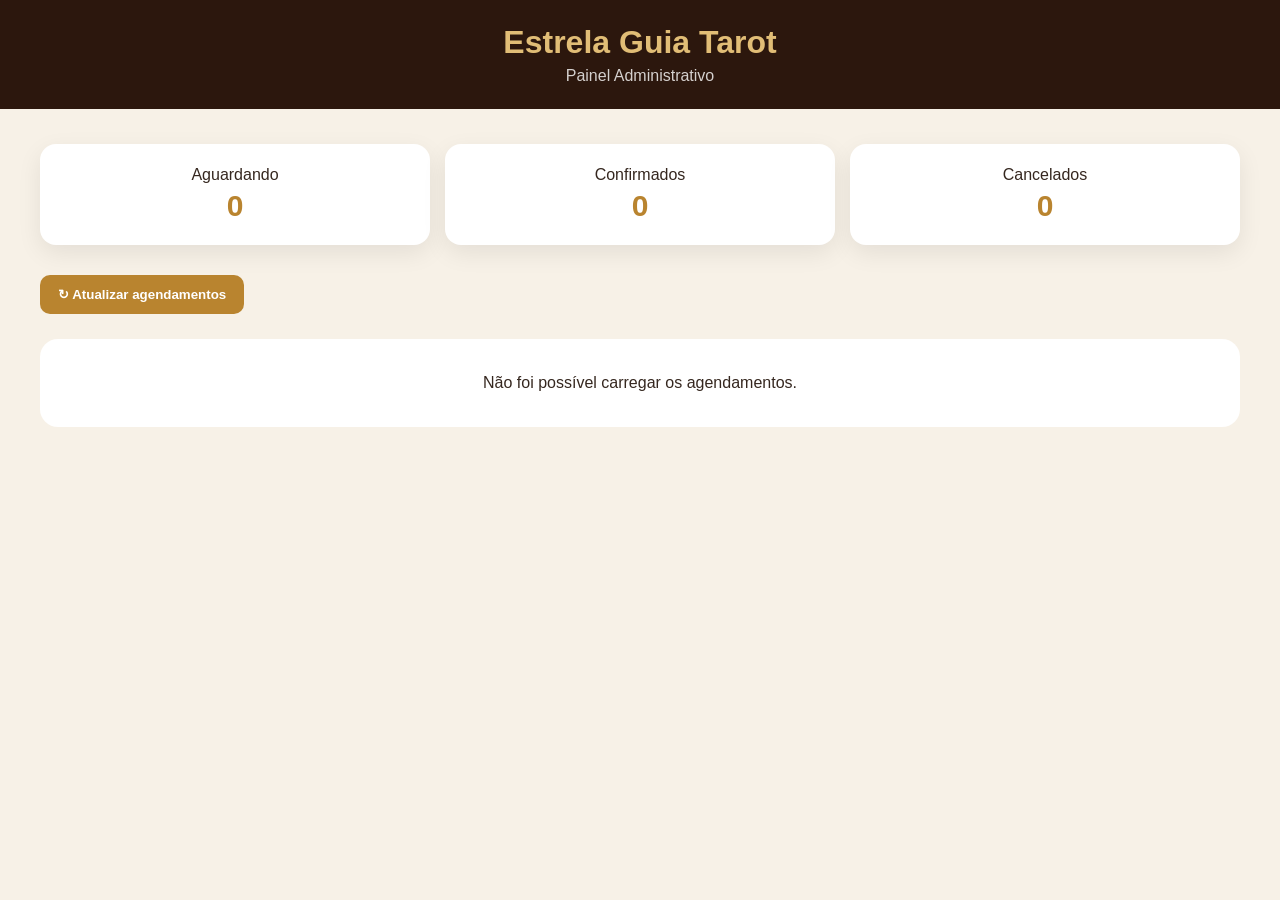
<file: admin.html>
<!DOCTYPE html>
<html lang="pt-BR">

<head>
  <meta charset="UTF-8">

  <meta
    name="viewport"
    content="width=device-width, initial-scale=1.0"
  >

  <meta
    name="robots"
    content="noindex,nofollow"
  >

  <title>
    Administração — Estrela Guia Tarot
  </title>

  <style>

    * {
      box-sizing: border-box;
      margin: 0;
      padding: 0;
    }

    body {
      font-family: Arial, sans-serif;
      background: #f7f1e7;
      color: #35271f;
      min-height: 100vh;
    }

    header {
      background: #2c170d;
      color: #fff;
      padding: 24px 20px;
      text-align: center;
    }

    header h1 {
      color: #e1bd76;
      margin-bottom: 6px;
    }

    header p {
      opacity: .8;
    }

    main {
      width: min(1200px, 94%);
      margin: 35px auto;
    }

    .resumo {
      display: grid;
      grid-template-columns:
        repeat(3, 1fr);
      gap: 15px;
      margin-bottom: 30px;
    }

    .resumo-card {
      background: white;
      padding: 22px;
      border-radius: 16px;
      text-align: center;
      box-shadow:
        0 8px 25px
        rgba(0,0,0,.08);
    }

    .resumo-card strong {
      display: block;
      font-size: 30px;
      color: #b9842f;
      margin-top: 5px;
    }

    .barra {
      display: flex;
      gap: 10px;
      flex-wrap: wrap;
      margin-bottom: 25px;
    }

    button {
      border: none;
      border-radius: 10px;
      padding: 12px 18px;
      font-weight: bold;
      cursor: pointer;
    }

    .atualizar {
      background: #b9842f;
      color: white;
    }

    .lista {
      display: grid;
      gap: 18px;
    }

    .agendamento {
      background: white;
      border-radius: 18px;
      padding: 22px;
      box-shadow:
        0 8px 25px
        rgba(0,0,0,.08);
    }

    .topo-card {
      display: flex;
      justify-content:
        space-between;
      gap: 15px;
      align-items: flex-start;
      margin-bottom: 18px;
    }

    .nome {
      font-size: 22px;
      font-weight: bold;
      color: #4b2b18;
    }

    .status {
      padding: 7px 12px;
      border-radius: 999px;
      font-size: 12px;
      font-weight: bold;
    }

    .aguardando {
      background: #fff0c7;
      color: #765000;
    }

    .confirmado {
      background: #d9f5df;
      color: #176329;
    }

    .cancelado {
      background: #f8dddd;
      color: #8a2020;
    }

    .dados {
      display: grid;
      grid-template-columns:
        repeat(2, 1fr);
      gap: 10px 20px;
    }

    .dados p {
      line-height: 1.5;
    }

    .acoes {
      display: flex;
      gap: 10px;
      flex-wrap: wrap;
      margin-top: 20px;
    }

    .confirmar {
      background: #287a3e;
      color: white;
    }

    .cancelar {
      background: #a73535;
      color: white;
    }

    .whatsapp {
      background: #1f9d55;
      color: white;
    }

    .mensagem {
      text-align: center;
      padding: 35px;
      background: white;
      border-radius: 18px;
    }

    @media(max-width:700px) {

      .resumo {
        grid-template-columns: 1fr;
      }

      .dados {
        grid-template-columns: 1fr;
      }

      .topo-card {
        flex-direction: column;
      }

      .acoes button {
        width: 100%;
      }

    }

  </style>
</head>


<body>

<header>

  <h1>
    Estrela Guia Tarot
  </h1>

  <p>
    Painel Administrativo
  </p>

</header>


<main>

  <section class="resumo">

    <div class="resumo-card">
      Aguardando
      <strong id="total-aguardando">
        0
      </strong>
    </div>

    <div class="resumo-card">
      Confirmados
      <strong id="total-confirmados">
        0
      </strong>
    </div>

    <div class="resumo-card">
      Cancelados
      <strong id="total-cancelados">
        0
      </strong>
    </div>

  </section>


  <div class="barra">

    <button
      class="atualizar"
      id="atualizar"
      type="button"
    >
      ↻ Atualizar agendamentos
    </button>

  </div>


  <div
    id="lista"
    class="lista"
  >

    <div class="mensagem">
      Carregando agendamentos...
    </div>

  </div>

</main>


<script>

// =====================================================
// CONFIGURAÇÃO
// =====================================================

const API =
  "https://script.google.com/macros/s/AKfycbwudF762R7finLbS9O9lpUltmN38aIH8AU0gumE9dLi0UgQz9tccHybgS7dyrO-eNc3Yw/exec";


const lista =
  document.getElementById(
    "lista"
  );


const botaoAtualizar =
  document.getElementById(
    "atualizar"
  );


// =====================================================
// SEGURANÇA PARA TEXTO
// =====================================================

function escapar(texto) {

  const elemento =
    document.createElement(
      "div"
    );

  elemento.textContent =
    texto == null
      ? ""
      : String(texto);

  return elemento.innerHTML;
}


// =====================================================
// CARREGAR
// =====================================================

async function carregar() {

  lista.innerHTML =
    '<div class="mensagem">Carregando agendamentos...</div>';


  try {

    const resposta =
      await fetch(
        API +
        "?acao=listar&t=" +
        Date.now(),
        {
          cache: "no-store"
        }
      );


    const dados =
      await resposta.json();


    if (
      !dados.sucesso
    ) {

      throw new Error(
        dados.erro ||
        "Não foi possível carregar."
      );
    }


    mostrar(
      dados.agendamentos || []
    );


  } catch (erro) {

    console.error(
      erro
    );


    lista.innerHTML =
      '<div class="mensagem">' +
      'Não foi possível carregar os agendamentos.' +
      '</div>';
  }
}


// =====================================================
// MOSTRAR
// =====================================================

function mostrar(
  agendamentos
) {

  const aguardando =
    agendamentos.filter(
      item =>
        item.status ===
        "AGUARDANDO"
    ).length;


  const confirmados =
    agendamentos.filter(
      item =>
        item.status ===
        "CONFIRMADO"
    ).length;


  const cancelados =
    agendamentos.filter(
      item =>
        item.status ===
        "CANCELADO"
    ).length;


  document.getElementById(
    "total-aguardando"
  ).textContent =
    aguardando;


  document.getElementById(
    "total-confirmados"
  ).textContent =
    confirmados;


  document.getElementById(
    "total-cancelados"
  ).textContent =
    cancelados;


  if (
    agendamentos.length === 0
  ) {

    lista.innerHTML =
      '<div class="mensagem">' +
      'Nenhum agendamento recebido ainda.' +
      '</div>';

    return;
  }


  lista.innerHTML =
    agendamentos
      .map(
        criarCard
      )
      .join("");
}


// =====================================================
// CARD
// =====================================================

function criarCard(
  item
) {

  const status =
    item.status ||
    "AGUARDANDO";


  let classeStatus =
    "aguardando";


  if (
    status ===
    "CONFIRMADO"
  ) {

    classeStatus =
      "confirmado";
  }


  if (
    status ===
    "CANCELADO"
  ) {

    classeStatus =
      "cancelado";
  }


  const telefone =
    String(
      item.whatsapp || ""
    )
      .replace(
        /\D/g,
        ""
      );


  let telefoneWhatsapp =
    telefone;


  if (
    telefoneWhatsapp &&
    !telefoneWhatsapp.startsWith(
      "55"
    )
  ) {

    telefoneWhatsapp =
      "55" +
      telefoneWhatsapp;
  }


  return `

    <article class="agendamento">

      <div class="topo-card">

        <div class="nome">
          ${escapar(item.nome)}
        </div>

        <span
          class="status ${classeStatus}"
        >
          ${escapar(status)}
        </span>

      </div>


      <div class="dados">

        <p>
          <strong>WhatsApp:</strong>
          ${escapar(item.whatsapp)}
        </p>

        <p>
          <strong>Data:</strong>
          ${escapar(item.data)}
        </p>

        <p>
          <strong>Horário:</strong>
          ${escapar(item.horario)}
        </p>

        <p>
          <strong>Consulta:</strong>
          ${escapar(item.servico)}
        </p>

        <p>
          <strong>Modalidade:</strong>
          ${escapar(item.modalidade)}
        </p>

        <p>
          <strong>Pagamento:</strong>
          ${escapar(item.pagamento)}
        </p>

        <p>
          <strong>Valor:</strong>
          ${escapar(item.valor)}
        </p>

      </div>


      <div class="acoes">

        ${
          status !==
          "CONFIRMADO"

          ?

          `
          <button
            class="confirmar"
            onclick="alterarStatus(
              '${escapar(item.id)}',
              'confirmar'
            )"
          >
            ✓ Confirmar
          </button>
          `

          :

          ""
        }


        ${
          status !==
          "CANCELADO"

          ?

          `
          <button
            class="cancelar"
            onclick="alterarStatus(
              '${escapar(item.id)}',
              'cancelar'
            )"
          >
            ✕ Cancelar
          </button>
          `

          :

          ""
        }


        ${
          telefoneWhatsapp

          ?

          `
          <button
            class="whatsapp"
            onclick="abrirWhatsApp(
              '${telefoneWhatsapp}'
            )"
          >
            WhatsApp
          </button>
          `

          :

          ""
        }

      </div>

    </article>

  `;
}


// =====================================================
// CONFIRMAR / CANCELAR
// =====================================================

async function alterarStatus(
  id,
  acao
) {

  const texto =
    acao ===
    "confirmar"
      ? "confirmar"
      : "cancelar";


  if (
    !confirm(
      `Deseja realmente ${texto} este agendamento?`
    )
  ) {

    return;
  }


  try {

    const resposta =
      await fetch(
        API,
        {
          method:
            "POST",

          headers: {
            "Content-Type":
              "text/plain;charset=utf-8"
          },

          body:
            JSON.stringify({
              acao:
                acao,

              id:
                id
            })
        }
      );


    const dados =
      await resposta.json();


    if (
      !dados.sucesso
    ) {

      alert(
        dados.erro ||
        "Não foi possível realizar a operação."
      );

      return;
    }


    alert(
      dados.mensagem ||
      "Operação realizada."
    );


    await carregar();


  } catch (erro) {

    console.error(
      erro
    );


    alert(
      "Não foi possível comunicar com o sistema."
    );
  }
}


// =====================================================
// WHATSAPP
// =====================================================

function abrirWhatsApp(
  telefone
) {

  window.open(
    "https://wa.me/" +
    telefone,
    "_blank"
  );
}


// =====================================================
// ATUALIZAR
// =====================================================

botaoAtualizar
  .addEventListener(
    "click",
    carregar
  );


// =====================================================
// INICIAR
// =====================================================

carregar();

</script>

</body>
</html>
</file>
